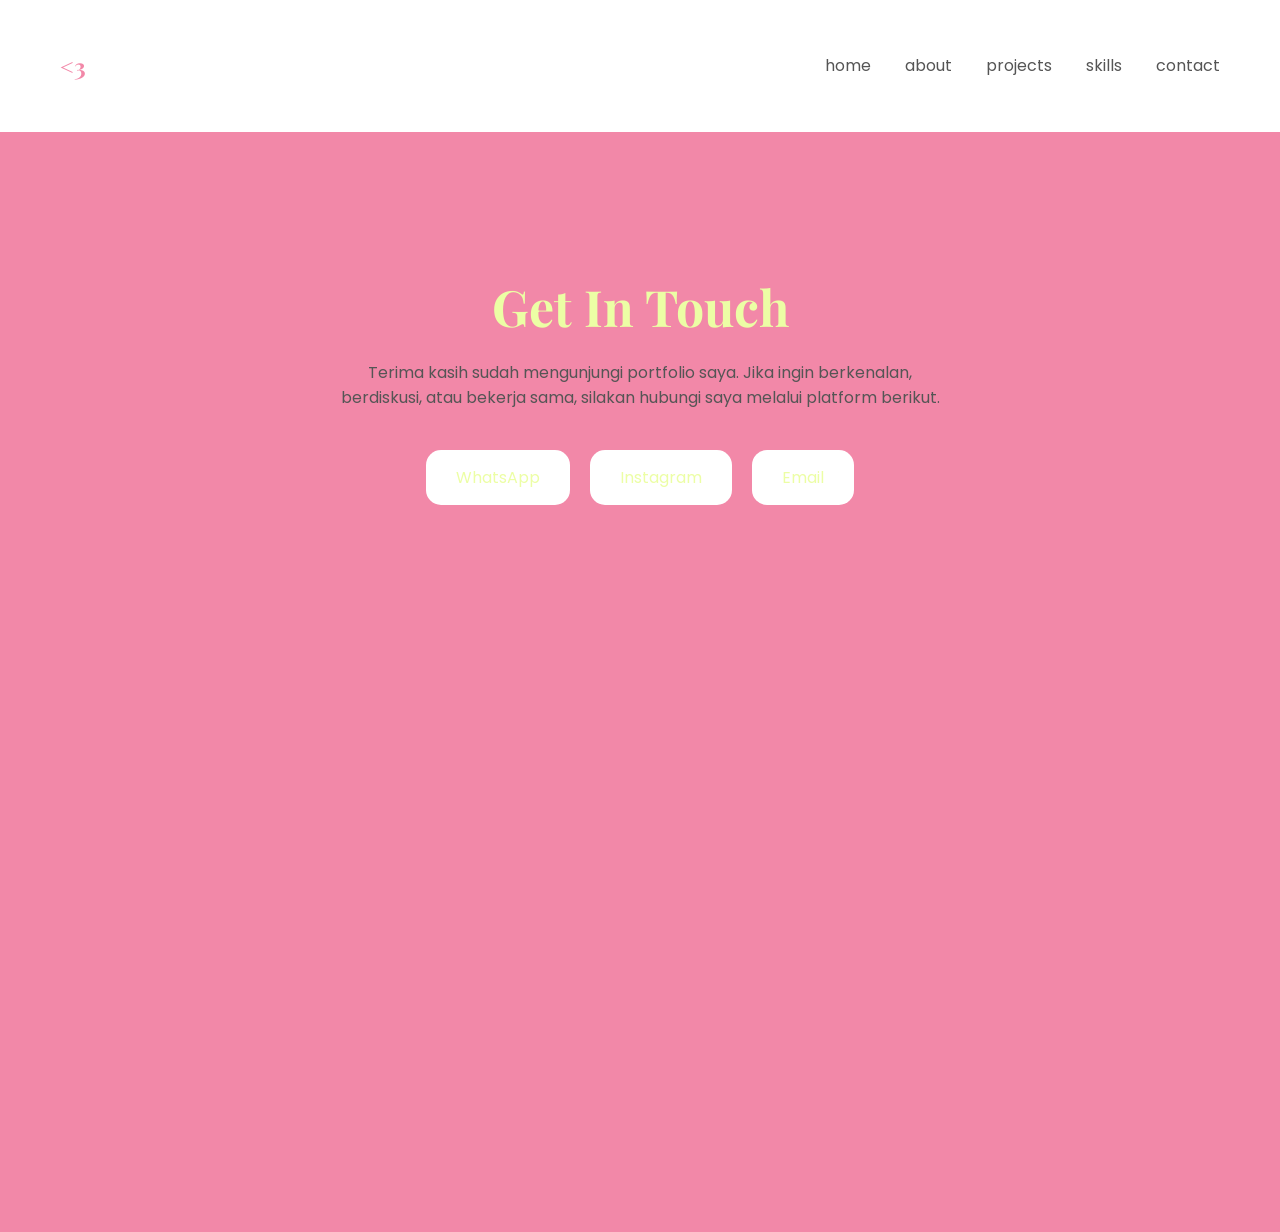
<file: contact.html>
<!DOCTYPE html>
<html>
<head>
    <title>Contact</title>

    <link href="https://fonts.googleapis.com/css2?family=Playfair+Display:wght@600;900&family=Poppins:wght@300;400;500&display=swap" rel="stylesheet">

    <link rel="stylesheet" href="style.css">
</head>

<body>

<nav class="navbar">
    <h2 class="logo"><3</h2>

    <div class="nav-links">
        <a href="index.html">home</a>
        <a href="About.html">about</a>
        <a href="Projects.html">projects</a>
        <a href="Skills.html">skills</a>
        <a href="contact.html">contact</a>
    </div>
</nav>

<section class="contact">

    <h1 class="contact-title">Get In Touch</h1>

    <p class="contact-desc">
        Terima kasih sudah mengunjungi portfolio saya. 
        Jika ingin berkenalan, berdiskusi, atau bekerja sama, 
        silakan hubungi saya melalui platform berikut.
    </p>

    <div class="contact-links">

        <a href="https://wa.me/6289631908616" target="_blank" class="contact-item">
            WhatsApp
        </a>

        <a href="https://www.instagram.com/user91600016?igsh=dzMycjA2eWdpbXRs&igsi=dzMycjA2eWdpbXRs&utm_source=qr" target="_blank" class="contact-item">
            Instagram
        </a>

        <a href="mailto:mutiararatu911@gmail.com" class="contact-item">
            Email
        </a>

    </div>

</section>

</body>
</html>
</file>
<file: style.css>
:root {
    --pink: #f288a8;
    --green: #ecfea5;
}

body {
    margin: 0;
}

/* NAVBAR */
.navbar {
    display: flex;
    justify-content: space-between;
    align-items: center;
    padding: 30px 60px;
}

.logo {
    font-family: 'Playfair Display', serif;
    color: var(--pink);
}

.nav-links a {
    margin-left: 30px;
    text-decoration: none;
    color: #555;
    font-family: 'Poppins', sans-serif;
    transition: color 0.3s ease, transform 0.2s ease;
    display: inline-block;
}

.nav-links a:hover {
    color: var(--pink);
    transform: translateY(-2px);
}

.nav-links a:active {
    transform: scale(0.9);
}

/* HERO 1 */
.hero {
    position: relative;
    height: 100vh;
    background: var(--green);
    overflow: hidden;
}

.frame {
    position: absolute;
    top: 20px;
    left: 20px;
    right: 20px;
    bottom: 20px;
    border: 3px solid var(--pink);
}

.bg-text {
    position: absolute;
    top: 10px;
    left: 50%;
    transform: translateX(-50%);
    font-size: 180px;
    color: var(--pink);
    opacity: 0,5;
    letter-spacing: 15px;
    font-weight: 900;
    white-space: nowrap;
}

.name-left {
    position: absolute;
    bottom: 90px;
    left: 445px;
    font-size: 70px;
    color: var(--pink);
    font-family: 'Poppins', sans-serif;

}

.name-right {
    position: absolute;
    bottom: 30px;
    right: 525px;
    font-size: 70px;
    color: var(--pink);
    font-family: 'Poppins', sans-serif;
}

.hero-img {
    position: absolute;
    bottom: 0;
    left: 50%;
    transform: translateX(-50%);
    height: 95%;
    z-index: 2;
}

/* HERO 2 */
.hero2 {
    display: flex;
    align-items: center;
    justify-content: space-between;
    padding: 80px;
    background: #fff;
}

.hero-left {
    max-width: 500px;
}

.hello {
    font-family: 'Poppins', sans-serif;
    color: #777;
}

.title {
    font-family: 'Playfair Display', serif;
    font-size: 60px;
    color: var(--pink);
    margin: 10px 0;
}

.role {
    font-weight: bold;
    color: #777;
    font-family: 'Poppins', sans-serif;
}

.desc {
    margin: 15px 0;
    color: #777;
    font-family: 'Poppins', sans-serif;
}

.btn {
    background: var(--pink);
    border: none;
    padding: 10px 20px;
    border-radius: 10px;
    color: white;
    font-family: 'Poppins', sans-serif;
    transition: transform 0.2s ease, background 0.2s ease;
}

.btn:hover {
    background: #e07293;
    transform: translateY(-3px);
}

.btn:active {
    transform: scale(0.95);
}

.hero-right img {
    width: 350px;
    border-radius: 20px;
}

.hero2 {
    display: flex;
    justify-content: center; 
    align-items: center;  
    text-align: center; 
    min-height: 100vh;
}

.hero-left {
    max-width: 600px;
}

/* ABOUT */
.about-new {
    background: var(--green);
    min-height: 100vh;
    display: flex;
    align-items: center;
    justify-content: center;
    padding: 50px;
}

/* BOX UTAMA */
.about-box {
    display: flex;
    align-items: center;
    gap: 60px;
    background: #fff;
    padding: 50px;
    border-radius: 25px;
    max-width: 1000px;
}

/* TEXT */
.about-content h1 {
    font-family: 'Playfair Display', serif;
    font-size: 50px;
    color: var(--pink);
    margin-bottom: 20px;
}

.about-content p {
    font-family: 'Poppins', sans-serif;
    color: #555;
    line-height: 1.8;
    margin-bottom: 15px;
}

/* HIGHLIGHT */
.highlight {
    font-weight: 500;
    color: #333;
}

/* FOTO */
.about-photo img {
    width: 300px;
    border-radius: 15px;
}

/* PROJECT */
.projects {
    padding: 100px 80px;
    background: #fff;
}

.project-title {
    font-family: 'Playfair Display', serif;
    font-size: 50px;
    color: var(--green);
    margin-bottom: 50px;
    text-align: center;
}

/* ITEM PROJECT */
.project-item {
    display: flex;
    align-items: center;
    margin-bottom: 60px;
    gap: 40px;
}

/* GAMBAR ACUU*/
.project-item img {
    width: 300px;
    border-radius: 10px;
}

/* TEKS */
.project-text h2 {
    font-family: 'Playfair Display', serif;
    color: var(--pink);
    margin-bottom: 10px;
}

.project-text p {
    font-family: 'Poppins', sans-serif;
    color: #555;
    line-height: 1.7;
}

.projects {
    padding: 100px 80px;
    background: var(--pink);
}

.project-item {
    background: #fff;
    padding: 30px;
    border-radius: 15px;
    margin-bottom: 40px;
}

/* SKILLS */
.skills {
    padding: 100px 80px;
    background: #fff;
}

.skills-title {
    text-align: center;
    font-family: 'Playfair Display', serif;
    font-size: 50px;
    color: var(--pink);
    margin-bottom: 50px;
}

/* KOTAK */
.skills-container {
    max-width: 600px;
    margin: auto;
}

/* ITEM */
.skill {
    margin-bottom: 30px;
}

.skill p {
    font-family: 'Poppins', sans-serif;
    margin-bottom: 5px;
}

/* BAR */
.bar {
    width: 100%;
    height: 10px;
    background: #eee;
    border-radius: 10px;
    overflow: hidden;
}

/* PROGRESS */
.progress {
    height: 100%;
    background: var(--pink);
}

/* LEVEL SKILL AING */
.html { width: 90%; }
.css { width: 85%; }
.js { width: 70%; }
.ui { width: 100%; }

.skills {
    padding: 100px 80px;
    background: var(--green);
}

.skills-container {
    max-width: 600px;
    margin: auto;
    background: #fff;
    padding: 40px;
    border-radius: 20px;
}

/* CONTACT */
.contact {
    padding: 100px 20px;
    background: var(--pink);
    text-align: center;
    min-height: 100vh;
}

.contact-title {
    font-family: 'Playfair Display', serif;
    font-size: 50px;
    color: var(--green);
    margin-bottom: 20px;
}

.contact-desc {
    font-family: 'Poppins', sans-serif;
    color: #555;
    max-width: 600px;
    margin: auto;
    margin-bottom: 40px;
}

/* LINKS */
.contact-links {
    display: flex;
    justify-content: center;
    gap: 20px;
    flex-wrap: wrap;
}

.contact-item {
    text-decoration: none;
    background: #fff;
    padding: 15px 30px;
    border-radius: 15px;
    color: var(--green);
    font-family: 'Poppins', sans-serif;
    transition: 0.3s;
}

.contact-item:hover {
    background: var(--green);
    color: #fff;
    transform: translateY(-3px);
}

.contact-item:active {
    transform: scale(0.95);
}
</file>
